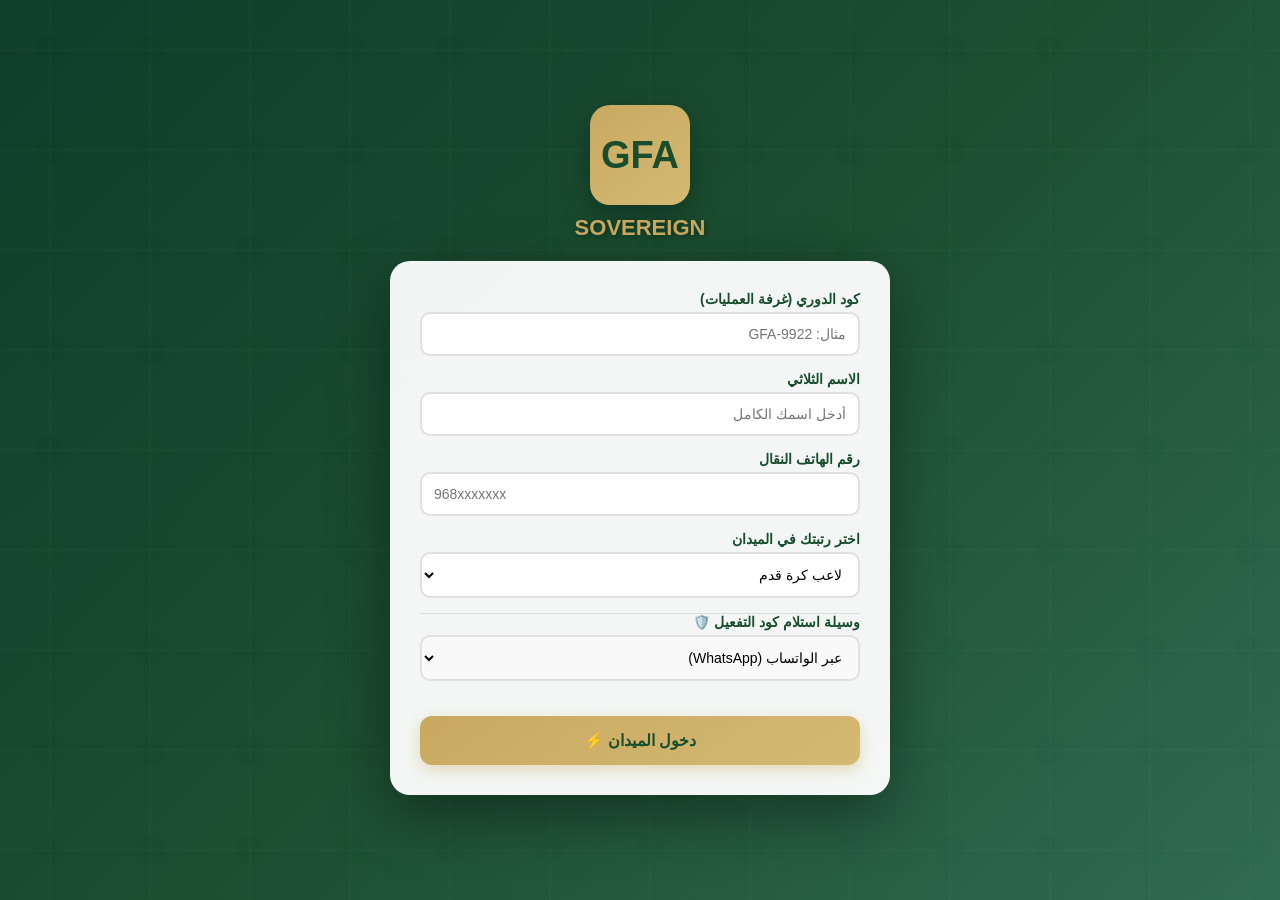
<file: index.html>
<!DOCTYPE html>
<html lang="ar" dir="rtl">
<head>
    <meta charset="UTF-8">
    <meta name="viewport" content="width=device-width, initial-scale=1.0">
    <title>GFA SOVEREIGN - نظام الإدارة العالمي</title>
    <style>
        /* [نفس الستايل الفخم الذي أرسلته يا أمير مع إضافات بسيطة للوحة التحكم] */
        * { margin: 0; padding: 0; box-sizing: border-box; font-family: 'Segoe UI', Tahoma, Geneva, Verdana, sans-serif; }
        body { min-height: 100vh; background: linear-gradient(135deg, #0d3d29 0%, #1a4d2e 50%, #2d6a4f 100%); display: flex; justify-content: center; align-items: center; padding: 20px; position: relative; overflow-x: hidden; }
        body::before { content: ''; position: absolute; width: 100%; height: 100%; background-image: radial-gradient(circle at 50% 50%, transparent 20%, rgba(255,255,255,0.03) 21%), linear-gradient(90deg, transparent 49%, rgba(255,255,255,0.1) 50%, transparent 51%), linear-gradient(0deg, transparent 49%, rgba(255,255,255,0.1) 50%, transparent 51%); background-size: 100px 100px; opacity: 0.3; z-index: 0; }
        .container { position: relative; z-index: 1; max-width: 500px; width: 100%; }
        .logo-section { text-align: center; margin-bottom: 20px; }
        .logo { width: 100px; height: 100px; margin: 0 auto 10px; background: linear-gradient(145deg, #c9a961, #d4b972); border-radius: 20px; display: flex; align-items: center; justify-content: center; box-shadow: 0 10px 30px rgba(0,0,0,0.3); }
        .logo-text { font-size: 38px; font-weight: bold; color: #1a4d2e; }
        .app-title { color: #c9a961; font-size: 22px; font-weight: 600; text-shadow: 2px 2px 4px rgba(0,0,0,0.3); }
        .form-card { background: rgba(255, 255, 255, 0.95); border-radius: 20px; padding: 30px; box-shadow: 0 20px 60px rgba(0,0,0,0.4); backdrop-filter: blur(10px); }
        .form-group { margin-bottom: 15px; }
        .form-label { display: block; color: #1a4d2e; font-weight: 600; margin-bottom: 5px; font-size: 14px; }
        .form-input, .form-select { width: 100%; padding: 12px; border: 2px solid #e0e0e0; border-radius: 10px; font-size: 14px; background: white; }
        .submit-btn { width: 100%; padding: 15px; background: linear-gradient(145deg, #c9a961, #d4b972); color: #1a4d2e; border: none; border-radius: 12px; font-size: 16px; font-weight: bold; cursor: pointer; margin-top: 20px; box-shadow: 0 5px 15px rgba(201, 169, 97, 0.4); transition: 0.3s; }
        .hidden { display: none; }
        table { width: 100%; border-collapse: collapse; margin-top: 20px; color: #1a4d2e; }
        th, td { border: 1px solid #c9a961; padding: 8px; text-align: center; font-size: 13px; }
    </style>
</head>
<body>

<div class="container">
    <div class="logo-section">
        <div class="logo"><div class="logo-text">GFA</div></div>
        <h1 class="app-title">SOVEREIGN</h1>
    </div>

    <div id="auth-screen" class="form-card">
        <div class="form-group">
            <label class="form-label">كود الدوري (غرفة العمليات)</label>
            <input type="text" id="leagueCode" class="form-input" placeholder="مثال: GFA-9922" required>
        </div>
        <div class="form-group">
            <label class="form-label">الاسم الثلاثي</label>
            <input type="text" id="fullName" class="form-input" placeholder="أدخل اسمك الكامل">
        </div>
        <div class="form-group">
            <label class="form-label">رقم الهاتف النقال</label>
            <input type="tel" id="mobile" class="form-input" placeholder="968xxxxxxx">
        </div>
        <div class="form-group">
            <label class="form-label">اختر رتبتك في الميدان</label>
            <select id="role" class="form-select">
                <option value="PLAYER">لاعب كرة قدم</option>
                <option value="MANAGER">مدير فريق (صاحب الكتيبة)</option>
                <option value="ADMIN">مشرف الدوري (المسؤول العام)</option>
            </select>
        </div>

        <div id="verify-box" class="form-group" style="border-top: 1px solid #ddd; pt: 15px;">
            <label class="form-label">وسيلة استلام كود التفعيل 🛡️</label>
            <select id="verifyMethod" class="form-select" style="background: #f9f9f9;">
                <option value="WHATSAPP">عبر الواتساب (WhatsApp)</option>
                <option value="SMS">عبر الرسائل النصية (SMS)</option>
            </select>
        </div>

        <button onclick="processEntry()" class="submit-btn">دخول الميدان ⚡</button>
    </div>

    <div id="dashboard" class="form-card hidden">
        <h2 id="leagueTitle" style="color: #1a4d2e; text-align: center;"></h2>
        <div id="admin-view" class="hidden">
            <p style="text-align: center; font-size: 14px; color: #666;">كشف أعضاء الدوري المسجلين</p>
            <table>
                <thead>
                    <tr style="background: #c9a961; color: white;">
                        <th>الاسم</th>
                        <th>الرتبة</th>
                        <th>الهاتف</th>
                    </tr>
                </thead>
                <tbody id="data-table"></tbody>
            </table>
        </div>
        <button onclick="location.reload()" class="submit-btn" style="background: #1a4d2e; color: #c9a961;">خروج من الغرفة 🔙</button>
    </div>
</div>

<script>
    const baseURL = "https://procoach-40d9f-default-rtdb.firebaseio.com/leagues/";

    async function processEntry() {
        const league = document.getElementById('leagueCode').value.toUpperCase();
        const name = document.getElementById('fullName').value;
        const phone = document.getElementById('mobile').value;
        const role = document.getElementById('role').value;
        const method = document.getElementById('verifyMethod').value;

        if (!league || !name || !phone) {
            alert("يا قائد، المعلومات ناقصة!");
            return;
        }

        // محاكاة إرسال الكود حسب الوسيلة المختارة
        alert(`جاري إرسال كود التحقق إلى ${phone} عبر ${method}...`);
        const otp = prompt("أدخل الكود المستلم لتأكيد هويتك:");

        if (otp) { // في النسخة الحقيقية نتحقق من الكود
            const userData = { fullName: name, mobile: phone, role: role, verified: true };
            const url = `${baseURL}${league}/members.json`;
            
            await fetch(url, { method: 'POST', body: JSON.stringify(userData) });
            
            alert("تم تفعيل هويتك بنجاح! الميدان تحت تصرفك.");
            showDashboard(league, role);
        }
    }

    async function showDashboard(league, role) {
        document.getElementById('auth-screen').classList.add('hidden');
        document.getElementById('dashboard').classList.remove('hidden');
        document.getElementById('leagueTitle').innerText = "دوري: " + league;

        if (role === "ADMIN" || role === "MANAGER") {
            document.getElementById('admin-view').classList.remove('hidden');
            const response = await fetch(`${baseURL}${league}/members.json`);
            const data = await response.json();
            const table = document.getElementById('data-table');
            table.innerHTML = "";
            for (let id in data) {
                const user = data[id];
                table.innerHTML += `<tr><td>${user.fullName}</td><td>${user.role}</td><td>${user.mobile}</td></tr>`;
            }
        }
    }
</script>
</body>
</html>
</file>
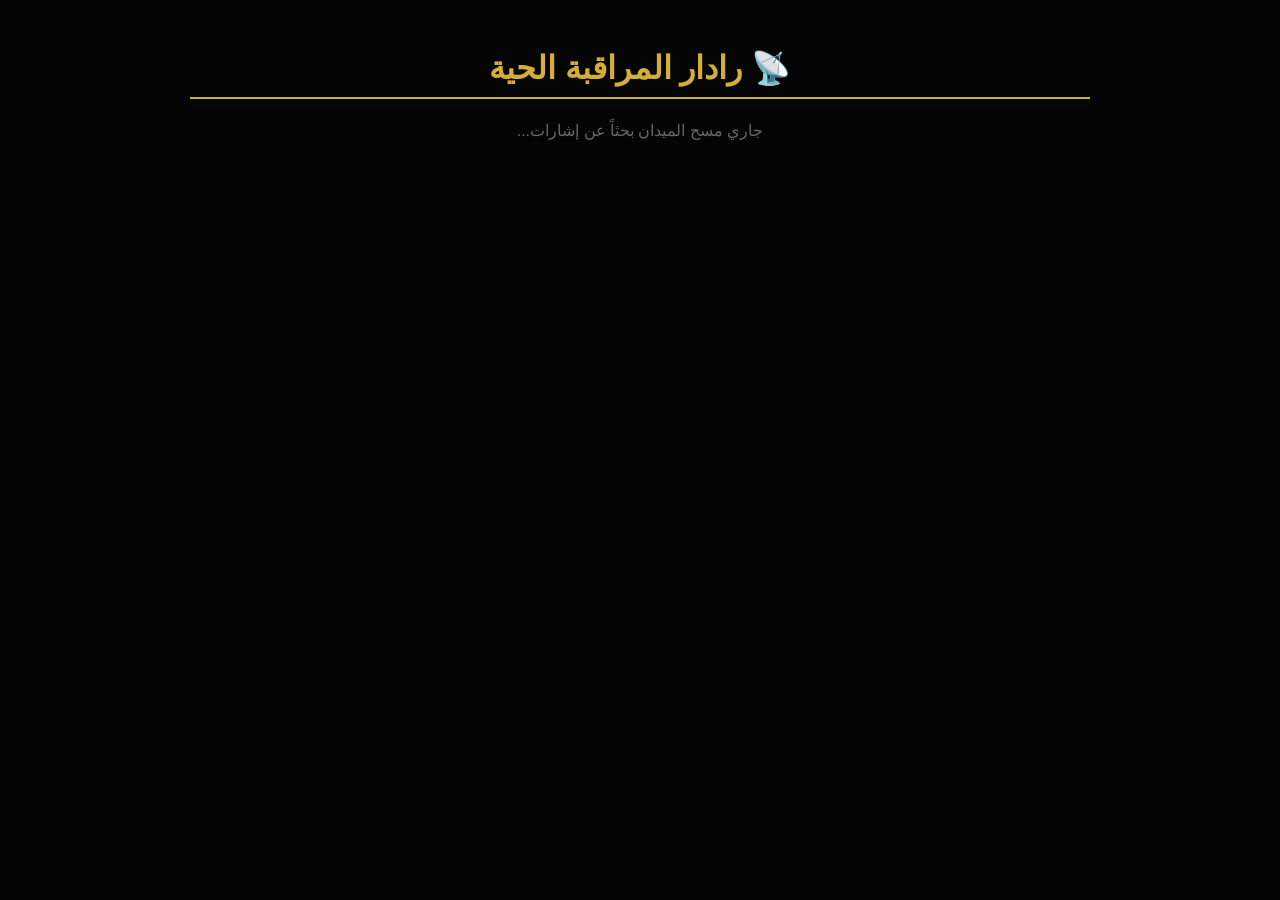
<file: admin.html>
<!DOCTYPE html>
<html lang="ar" dir="rtl">
<head>
    <meta charset="UTF-8">
    <title>GFA Sovereign - رادار المشرف 📡</title>
    <style>
        body { background: #050505; color: #d4af37; font-family: 'Segoe UI', sans-serif; padding: 20px; }
        .dashboard { max-width: 900px; margin: auto; }
        h1 { border-bottom: 2px solid #d4af37; padding-bottom: 10px; text-align: center; }
        .player-card { 
            background: #111; border: 1px solid #333; padding: 15px; 
            margin-bottom: 10px; border-radius: 10px; display: flex; 
            justify-content: space-between; align-items: center;
            box-shadow: 0 4px 10px rgba(0,0,0,0.5);
        }
        .info span { display: block; color: #fff; font-size: 0.9em; }
        .info b { color: #d4af37; font-size: 1.1em; }
        .btn-accept { background: #27ae60; color: white; border: none; padding: 10px 20px; border-radius: 5px; cursor: pointer; }
        .btn-delete { background: #c0392b; color: white; border: none; padding: 10px 20px; border-radius: 5px; cursor: pointer; margin-right: 5px; }
    </style>
</head>
<body>

<div class="dashboard">
    <h1>📡 رادار المراقبة الحية</h1>
    <div id="players-list">
        <p style="text-align: center; color: #666;">جاري مسح الميدان بحثاً عن إشارات...</p>
    </div>
</div>

<script>
    const firebaseURL = "https://gfa-sovereign-default-rtdb.firebaseio.com/registrations.json";

    // 🔄 وظيفة جلب البيانات من السحابة
    async function updateRadar() {
        try {
            const response = await fetch(firebaseURL);
            const data = await response.json();
            const list = document.getElementById('players-list');
            list.innerHTML = '';

            if (!data) {
                list.innerHTML = '<p style="text-align: center;">لا توجد طلبات تسجيل حالياً.</p>';
                return;
            }

            for (let id in data) {
                const p = data[id];
                list.innerHTML += `
                    <div class="player-card">
                        <div class="info">
                            <b>👤 ${p.fullName}</b>
                            <span>📞 الهاتف: ${p.mobile}</span>
                            <span>🎖️ الرتبة: ${p.role}</span>
                            <span>⏰ توقيت الطلب: ${p.timestamp}</span>
                      <div id="gate-screen" class="gate-overlay">
    <div class="gate-card">
        <h2>GFA SOVEREIGN</h2>
        <select id="user-position" class="gfa-input">...</select>
        
        <button class="gfa-btn" onclick="requestActivation()">تنشيط الحساب ⚡</button>
    </div>
</div>
                `;
            }
        } catch (e) { console.error("عطل في الرادار"); }
    }

    // 🗑️ وظيفة حذف/رفض طلب
    async function rejectPlayer(id) {
        if(confirm("هل تريد استبعاد هذا الطلب نهائياً؟")) {
            await fetch(`https://gfa-sovereign-default-rtdb.firebaseio.com/registrations/${id}.json`, { method: 'DELETE' });
            updateRadar();
        }
    }

    // تحديث الرادار كل 5 ثوانٍ تلقائياً
    setInterval(updateRadar, 5000);
    updateRadar();
</script>
</body>
</html>
</file>
